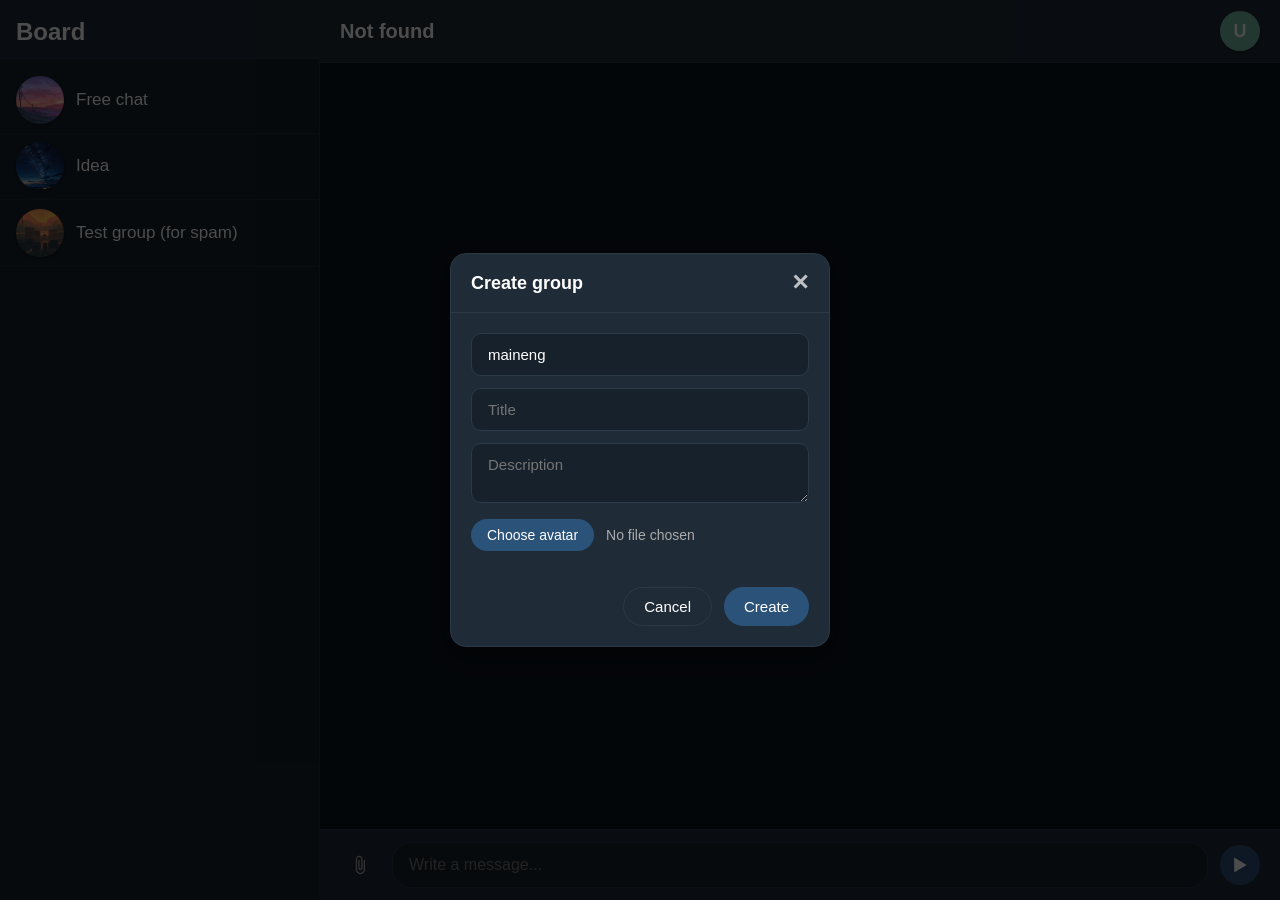
<file: index.html>
<!DOCTYPE html>
<html>

<head>
  <meta charset="UTF-8">
  <meta name="viewport" content="width=device-width, initial-scale=1.0, maximum-scale=1.0, user-scalable=yes">
  <title>Board - free imageboard</title>
  <meta name="keywords" content="imageboard,chan,имиджборд,anonymous,двач,4chan,image board,ru imageboard,image based,ру анонимные чаты,анонимный ру чат,чат без регестрации,чан,anonchat,anonim chat,free chat">
  <meta name="description" content="Board - is new imageboard like 4chan or двач with anonymous chat without registration, free communication. Create topics, share pictures, discuss freely. Join the community!">
  <meta property="og:title" content="Board imageboard">
  <meta property="og:description" content="Board - is new imageboard like 4chan with anon chat without registration, free communication. Create topics, share pictures, discuss freely. Join the community!">
  <meta property="og:image" content="https://asyncker.github.io/Board/assets/img/board-banner.jpg">
  <meta property="og:url" content="https://asyncker.github.io/Board">
  <meta property="og:type" content="website">
  <meta property="og:site_name" content="Board">
  <meta property="og:locale" content="en_US">
  <link rel="canonical" href="https://asyncker.github.io/Board">
  <link rel="icon" href="https://asyncker.github.io/Board/assets/img/board.png" type="image/png">
  <link rel="stylesheet" href="assets/css/style.css?v=0.7.1">
</head>

<body>
  <div class="app">
    <div class="sidebar">
      <div class="sidebar-header">Board</div>
      <ul class="contact-list"></ul>
    </div>
    <div class="chat">
      <div class="chat-header">
        <div class="chat-title" id="chatTitle">Load...</div>
        <div class="avatar-small profile-icon" id="profileIcon" onclick="document.getElementById('profileMenu').classList.toggle('show');"></div>
      </div>
      <div class="profile-menu" id="profileMenu">
        <div class="menu-header">
          <div class="menu-username" id="menuUsername" onclick="openProfileModal()"></div>
        </div>
        <div class="menu-items">
          <div class="menu-item" onclick="openProfileModal()">
            <svg class="svg-small" viewBox="0 0 24 24">
              <path d="M12 12c2.21 0 4-1.79 4-4s-1.79-4-4-4-4 1.79-4 4 1.79 4 4 4zm0 2c-2.67 0-8 1.34-8 4v2h16v-2c0-2.66-5.33-4-8-4z"/>
            </svg>
            Edit Profile
          </div>
          <div class="menu-item" onclick="openGroupModal()">
            <svg class="svg-small" viewBox="0 0 24 24">
              <path d="M12 2C6.48 2 2 6.48 2 12s4.48 10 10 10 10-4.48 10-10S17.52 2 12 2zm5 11h-4v4h-2v-4H7v-2h4V7h2v4h4v2z" />
            </svg>
            Create group
          </div>
        </div>
      </div>
      <div class="messages" id="messages"></div>
      <div class="chat-footer">
        <button class="attach-btn" id="attachBtn">
          <svg class="svg-small" viewBox="0 0 24 24" width="24" height="24">
            <path d="M16.5 6v11.5c0 2.21-1.79 4-4 4s-4-1.79-4-4V5c0-1.38 1.12-2.5 2.5-2.5s2.5 1.12 2.5 2.5v10.5c0 .55-.45 1-1 1s-1-.45-1-1V6H10v9.5c0 1.38 1.12 2.5 2.5 2.5s2.5-1.12 2.5-2.5V5c0-2.21-1.79-4-4-4S7 2.79 7 5v12.5c0 3.04 2.46 5.5 5.5 5.5s5.5-2.46 5.5-5.5V6h-1.5z"/>
          </svg>
        </button>
        <textarea type="text" class="message-input" id="messageInput" placeholder="Write a message..." rows="1"></textarea>
        <button class="send-btn" id="sendBtn">
          <svg class="svg-small" viewBox="0 0 24 24" width="24" height="24">
            <path d="M5 3v18l15-9L5 3z" />
          </svg>
        </button>
        <input type="file" id="fileInput" style="display: none">
      </div>
    </div>
  </div>

  <div class="modal-overlay" id="groupModal">
    <div class="modal">
      <div class="modal-header">
        <span>Create group</span>
        <span class="modal-close" onclick="closeGroupModal()">✕</span>
      </div>
      <div class="modal-body">
        <input type="text" class="modal-input" id="groupName" placeholder="Name">
        <input type="text" class="modal-input" id="groupTitle" placeholder="Title">
        <textarea class="modal-input" id="groupDescription" placeholder="Description" rows="2"></textarea>
        <div class="modal-file">
          <label for="groupAvatar" class="modal-file-label">Choose avatar</label>
          <span class="modal-file-name" id="avatarFileName">No file chosen</span>
          <input type="file" id="groupAvatar" accept="image/*" style="display: none">
        </div>
      </div>
      <div class="modal-footer">
        <button class="modal-btn modal-btn-cancel" onclick="closeGroupModal()">Cancel</button>
        <button class="modal-btn modal-btn-create" onclick="createGroupFromModal()">Create</button>
      </div>
    </div>
  </div>

  <div class="modal-overlay" id="profileModal">
    <div class="modal">
      <div class="modal-header">
        <span>Edit Profile</span>
        <span class="modal-close" onclick="closeProfileModal()">✕</span>
      </div>
      <div class="modal-body">
        <input type="text" class="modal-input" id="profileUsername" placeholder="Username" value="user">
        <div class="color-input-row">
          <input type="text" class="modal-input" id="profileColor" placeholder="Color (hex)" value="#a0d6ff">
        </div>
        <div class="modal-file">
          <label for="profileAvatar" class="modal-file-label">Choose avatar</label>
          <span class="modal-file-name" id="profileAvatarFileName">No file chosen</span>
          <input type="file" id="profileAvatar" accept="image/*" style="display: none">
        </div>
      </div>
      <div class="modal-footer">
        <button class="modal-btn modal-btn-cancel" onclick="closeProfileModal()">Cancel</button>
        <button class="modal-btn modal-btn-create" onclick="saveProfile()">Save</button>
      </div>
    </div>
  </div>
  
  <script src="assets/js/api.js?v=0.7.1"></script>
  <script src="assets/js/group.js?v=0.7.1"></script>
  <script src="assets/js/script.js?v=0.7.1"></script>
</body>
</html>
</file>
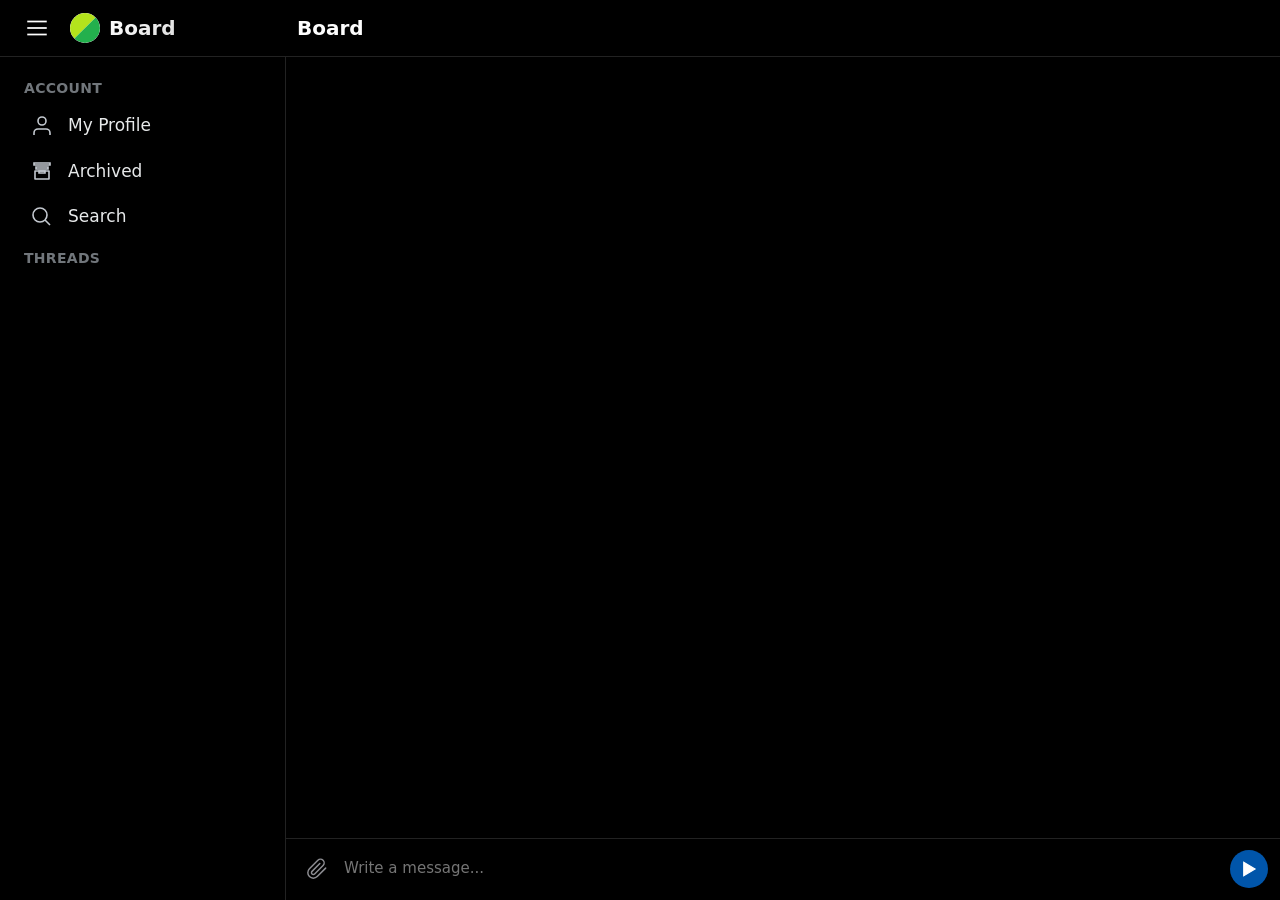
<file: new/index.html>
<!DOCTYPE html>
<html>
<head>
  <meta charset="UTF-8">
  <meta name="viewport" content="width=device-width, initial-scale=1.0">
  <title>Board</title>
  <link rel="icon" href="https://asyncker.github.io/Board/assets/img/board.png" type="image/png">
  <link rel="stylesheet" href="global.css">
  <link rel="stylesheet" href="threads.css">
</head>
<body>
  <div class="app">
    <div class="header">
      <div class="header-left">
        <button class="header-burger-icon" id="burgerMenuBtn" aria-label="Menu">
          <svg viewBox="0 0 24 24" fill="none" width="26" height="26" stroke="currentColor">
            <line x1="3" y1="6" x2="21" y2="6"></line>
            <line x1="3" y1="12" x2="21" y2="12"></line>
            <line x1="3" y1="18" x2="21" y2="18"></line>
          </svg>
        </button>
        <a href="?" class="header-logo">
          <svg width="30" height="30" viewBox="0 0 200 200">
            <g transform="rotate(45, 100, 100)">
              <path d="M 100 100 L 100 0 A 100 100 0 0 0 100 200 Z" fill="#B3E31C" />
              <path d="M 100 100 L 100 0 A 100 100 0 0 1 100 200 Z" fill="#23B04D" />
            </g>
          </svg>
          <div class="header-logo-text" id="brand">Board</div>
        </a>
        <a href="?" class="header-mobile">
          <div class="header-logo-text" id="groupNameMobile">Board</div>
        </a>
      </div>
      <div class="header-right">
        <div class="header-logo-text" id="groupName">Board</div>
      </div>
    </div>
    <div class="main">
      <div class="sidebar" id="sidebarLeft">
        <div class="sidebar-links" id="sidebarLinks">
          <div class="sidebar-head" id="sidebarAccount">ACCOUNT</div>
          <div class="sidebar-link" id="profileSettingBtn">
            <svg viewBox="0 0 24 24" fill="none" stroke="currentColor">
              <path d="M20 21v-2a4 4 0 0 0-4-4H8a4 4 0 0 0-4 4v2"></path>
              <circle cx="12" cy="7" r="4"></circle>
            </svg>
            <span id="sidebarMyProfile">My Profile</span>
          </div>
          <div class="sidebar-link" id="archivedSettingBtn">
            <svg viewBox="0 0 24 24" fill="none" stroke="currentColor">
              <path d="M4 4h16v2H4V4zm2 4h12v2H6V8zm3 4h6v2H9v-2z" stroke-linecap="round"></path>
              <path d="M5 12h14v8H5z" stroke-linejoin="round"></path>
            </svg>
            <span id="sidebarArchive">Archived</span>
          </div>
          <div onclick="" class="sidebar-link" id="searchSettingBtn">
            <svg viewBox="0 0 24 24" fill="none" stroke="currentColor">
              <circle cx="10" cy="10" r="7"></circle>
              <path d="M15 15l5 5"></path>
            </svg>
            <span id="sidebarSearch">Search</span>
          </div>
          <div class="sidebar-head" id="sidebarThreads">THREADS</div>
        </div>
      </div>
      <div class="main-content" id="mainContent">
        <div class="posts-feed">
          <div class="thread-post-container" id="threadPost" style="display: none;">
            <div class="thread-post">
              <div class="thread-post-avatar" id="threadAvatar"></div>
              <div>
                <div class="thread-post-header">
                  <span class="thread-post-username" id="threadUsername">loading...</span>
                  <span class="post-date" id="threadDate">Just now</span>
                </div>
                <div class="thread-post-text" id="threadText">...</div>
                <div class="post-stats">
                  <div class="post-stat-item">
                    <svg viewBox="0 0 24 24" fill="none" stroke="currentColor">
                      <path d="M3 12h18M12 3v18"></path>
                    </svg>
                    <span id="threadCommentsCount">1</span>
                    <span>comments</span>
                  </div>
                  <div class="post-stat-item">
                    <svg viewBox="0 0 24 24" fill="none" stroke="currentColor">
                      <path d="M1 12s4-8 11-8 11 8 11 8-4 8-11 8-11-8-11-8z"></path><circle cx="12" cy="12" r="3"></circle>
                    </svg>
                    <span id="threadViewsCount">1</span>
                    <span>views</span>
                  </div>
                </div>
              </div>
            </div>
          </div>
          <div class="posts-header posts-header-padding" id="groupPost" style="display: none; background: linear-gradient(180deg, #000000, #000000);">
            <div class="posts-icon" id="groupAvatar"></div>
            <div class="posts-text">
              <h1 class="posts-name" id="groupTitle">...</h1>
              <div class="posts-description" id="groupText">Loading...</div>
              <div class="posts-stats"><strong></strong></div>
              <div class="posts-header-actions" id="headerActions">
                <button class="posts-action-pill" id="favoriteGlobalBtn">
                  <svg viewBox="0 0 24 24" fill="none" stroke="currentColor">
                    <path d="M12 2L15.09 8.26L22 9.27L17 14.14L18.18 21.02L12 17.77L5.82 21.02L7 14.14L2 9.27L8.91 8.26L12 2z" stroke-linejoin="round"></path>
                  </svg>
                  <span id="like">Favorite</span>
                </button>
                <button class="posts-action-pill" id="archiveGlobalBtn">
                  <svg viewBox="0 0 24 24" fill="none" stroke="currentColor">
                    <path d="M4 4h16v2H4V4zm2 4h12v2H6V8zm3 4h6v2H9v-2z" stroke-linecap="round"></path>
                    <path d="M5 12h14v8H5z" stroke-linejoin="round"></path>
                  </svg>
                  <span id="archive">Archive</span>
                </button>
              </div>
            </div>
          </div>
          <div id="posts"></div>
        </div>
        <div class="input-area">
          <div class="input-attachments-preview-area" id="attachmentPreviewArea"></div>
          <div class="input-row">
            <input type="file" id="attachFileInput" multiple="multiple" accept="*" style="display: none;" />
            <button class="input-attach-btn" id="attachFileBtn" type="button" aria-label="Attach files">
              <svg viewBox="0 0 24 24" fill="none" width="22" height="22" stroke="currentColor">
                <path d="M21.44 11.05l-9.19 9.19a6 6 0 0 1-8.49-8.49l9.19-9.19a4 4 0 0 1 5.66 5.66l-9.2 9.19a2 2 0 0 1-2.83-2.83l8.49-8.48" stroke-linecap="round"></path>
              </svg>
            </button>
            <div class="input-textarea-wrapper">
              <textarea class="input-textarea-dynamic" id="inputTextareaThread" rows="1" placeholder="Write a message..."></textarea>
            </div>
            <button class="input-send-btn" id="inputSendThreadBtn">
              <svg viewBox="0 0 24 24" fill="none" width="18" height="18" stroke="currentColor">
                <path d="M5 3v18l15-9L5 3z" fill="white"></path>
              </svg>
            </button>
          </div>
        </div>
      </div>
    </div>
  </div>
  <div class="modal-overlay" id="modalProfile">
    <div class="modal-container">
      <div class="modal-header">
        <h2 id="modalEditProfile">Edit Profile</h2>
        <button class="modal-close" id="modalCloseBtn"><svg width="34" height="18" viewBox="0 0 24 24" stroke="currentColor"><path d="M18 6L6 18M6 6l12 12"></path></svg></button>
      </div>
      <div class="modal-body">
        <div class="modal-avatar-section">
          <div class="modal-avatar-preview" id="modalUploadAvatarBtn" onclick="modalAvatarInput.click()"></div>
          <input type="file" id="modalAvatarInput" accept="image/jpeg,image/png,image/gif,image/webp" style="display:none;">
        </div>
        <div class="modal-input-group">
          <label for="modalUsername" id="modalEditUsername">👤 Username</label>
          <input type="text" id="modalUsername" class="modal-input" placeholder="Your username" maxlength="32">
        </div>
        <div class="modal-input-group">
          <label for="modalToken" id="modalEditAccessToken">🗝️ Access token</label>
          <input type="text" id="modalToken" class="modal-input" placeholder="Your token" maxlength="32">
        </div>
        <div class="modal-input-group">
          <label for="modalColor" id="modalEditUsernameColor">🎨 Username color</label>
          <input type="color" id="modalColor" class="modal-input-color">
        </div>
        <div class="modal-input-group" style="display: none;">
          <label for="modalLanguage" id="modalEditLanguage">🌐 Language</label>
          <select id="modalLanguage" class="modal-input">
            <option value="en">English</option>
            <option value="ru">Русский</option>
          </select>
        </div>
      </div>
      <div class="modal-footer">
        <button class="modal-btn modal-secondary-btn" id="modalCancelBtn">Cancel</button>
        <button class="modal-btn modal-primary-btn" id="modalSaveProfileBtn">Save</button>
      </div>
    </div>
  </div>
  <script src="utils.js"></script>
  <script src="api.js"></script>
  <script src="main.js"></script>
</body>
</html>
</file>
<file: assets/css/style.css>
:root {
  --bg-primary: #17212b;
  --bg-secondary: #1f2c38;
  --bg-chat: #0b141f;
  --border: #2b3a47;
  --accent: #2b5278;
  --accent-hover: #3a6a99;
  --text: #ffffff;
  --text-muted: #aaaaaa;
  --text-url: #8888f7;
  --scroll-track: #1a2a3a;
  --scroll-thumb: #4a5f73;
  --scroll-thumb-hover: #5f7a94;
}

* {
  margin: 0;
  padding: 0;
  box-sizing: border-box;
  font-family: -apple-system, BlinkMacSystemFont, 'Segoe UI', Roboto, Helvetica, Arial, sans-serif;
  color: var(--text);
}

a {
  color: var(--text-url);
  text-decoration: none;
}

body {
  display: flex;
  align-items: center;
  justify-content: center;
  min-height: 100vh;
  background: var(--bg-primary);
}

.app {
  width: 100%;
  height: 100vh;
  display: flex;
  overflow: hidden;
  position: relative;
  background: var(--bg-primary);
}

.sidebar {
  width: 320px;
  border-right: 1px solid var(--bg-secondary);
  display: flex;
  flex-direction: column;
  flex-shrink: 0;
  background: var(--bg-primary);
}

.sidebar-header {
  padding: 18px 16px 12px;
  font-size: 24px;
  font-weight: 600;
  border-bottom: 1px solid var(--border);
  background: var(--bg-secondary);
}

.contact-list {
  list-style: none;
  overflow-y: auto;
  flex: 1;
  padding: 8px 0;
}

.contact-item {
  display: flex;
  align-items: center;
  gap: 12px;
  padding: 8.75px 16px;
  border-bottom: 1px solid var(--bg-secondary);
  cursor: pointer;
  background: var(--bg-primary);
}

.contact-avatar {
  width: 48px;
  height: 48px;
  border-radius: 50%;
  background: var(--accent);
  display: flex;
  align-items: center;
  justify-content: center;
  font-weight: 500;
  font-size: 18px;
  flex-shrink: 0;
  text-transform: uppercase;
  box-shadow: 0 2px 4px rgba(0,0,0,0.3);
}

.contact-info h4 {
  font-size: 17px;
  font-weight: 500;
  line-height: 1.3;
}

.chat {
  flex: 1;
  display: flex;
  flex-direction: column;
  background: var(--bg-chat);
  min-width: 0;
}

.chat-header {
  padding: 11px 20px;
  background: var(--bg-secondary);
  border-bottom: 1px solid var(--border);
  font-size: 20px;
  font-weight: 600;
  display: flex;
  align-items: center;
  justify-content: space-between;
}

.messages {
  flex: 1;
  padding: 20px;
  overflow-y: auto;
  display: flex;
  flex-direction: column;
  gap: 12px;
}

.message-row {
  display: flex;
  align-items: flex-end;
  gap: 10px;
  max-width: 85%;
}

.bubble {
  background: var(--bg-secondary);
  padding: 10px 14px;
  border-radius: 18px 18px 18px 4px;
  word-break: break-word;
}

.bubble .name {
  font-weight: 600;
  font-size: 14px;
  margin-bottom: 4px;
}

.bubble .text {
  font-size: 16px;
  line-height: 1.4;
}

.chat-footer {
  padding: 12px 20px;
  background: var(--bg-secondary);
  border-top: 1px solid var(--border);
  display: flex;
  align-items: center;
  gap: 12px;
}

.svg-small {
  width: 20px;
  height: 20px;
  fill: white;
}

.view-content {
  max-width: 480px;
  border-radius: 12px;
  overflow: hidden;
  margin: 4px 0 2px;
}

.view-content img, .view-content video {
  width: 100%;
  height: auto;
  display: block;
}

.message-input {
  flex: 1;
  background: var(--bg-primary);
  border: 1px solid var(--border);
  border-radius: 20px;
  padding: 10px 16px;
  font-size: 16px;
  outline: none;
  resize: none;
  min-height: 40px;
  max-height: 200px;
  line-height: 1.5;
  font-family: inherit;
  overflow-y: auto;
}

.message-input::-webkit-scrollbar {
  width: 4px;
}

.message-input::-webkit-scrollbar-track {
  background: var(--scroll-track);
  border-radius: 2px;
}

.message-input::-webkit-scrollbar-thumb {
  background: var(--scroll-thumb);
  border-radius: 2px;
}

.message-input:focus {
  border-color: var(--accent);
}

.contact-list::-webkit-scrollbar {
  width: 6px;
}

.contact-list::-webkit-scrollbar-track {
  background: var(--scroll-track);
  border-radius: 3px;
}

.contact-list::-webkit-scrollbar-thumb {
  background: var(--scroll-thumb);
  border-radius: 3px;
}

.contact-list::-webkit-scrollbar-thumb:hover {
  background: var(--scroll-thumb-hover);
}

.send-btn {
  background: var(--accent);
  border: none;
  border-radius: 50%;
  width: 40px;
  height: 40px;
  display: flex;
  align-items: center;
  justify-content: center;
  cursor: pointer;
  transition: 0.2s;
}

.send-btn:hover {
  background: var(--accent-hover);
}

.avatar-small {
  width: 40px;
  height: 40px;
  border-radius: 50%;
  background: var(--accent);
  display: flex;
  align-items: center;
  justify-content: center;
  text-transform: uppercase;
  font-size: 15px;
  flex-shrink: 0;
  cursor: pointer;
  box-shadow: 0 2px 4px rgba(0,0,0,0.3);
  user-select: none;
  -webkit-user-select: none;
  -moz-user-select: none;
  -ms-user-select: none;
}

.profile-icon {
  display: flex;
  font-size: 18px;
  cursor: pointer;
  margin-left: auto;
}

.profile-menu {
  position: absolute;
  top: 70px;
  right: 20px;
  background: var(--bg-secondary);
  border-radius: 12px;
  box-shadow: 0 4px 12px rgba(0,0,0,0.5);
  display: none;
  width: 200px;
  z-index: 1000;
  border: 1px solid var(--border);
  font-weight: 600;
}

.menu-header {
  padding: 16px 16px 16px;
  border-bottom: 1px solid var(--border);
}

.chat-title {
  cursor: pointer;
}

.menu-items {
  padding: 8px 0;
  font-weight: 400;
}

.menu-item {
  padding: 12px 16px;
  cursor: pointer;
  transition: 0.2s;
  font-size: 15px;
  display: flex;
  align-items: center;
  gap: 12px;
}

.show {
  display: block;
}

.messages::-webkit-scrollbar {
  width: 6px;
}

.messages::-webkit-scrollbar-track {
  background: var(--scroll-track);
  border-radius: 3px;
}

.messages::-webkit-scrollbar-thumb {
  background: var(--scroll-thumb);
  border-radius: 3px;
}

.messages::-webkit-scrollbar-thumb:hover {
  background: var(--scroll-thumb-hover);
}

.menu-username {
  cursor: pointer;
}

.modal-overlay {
  position: fixed;
  top: 0; left: 0; right: 0; bottom: 0;
  background: rgba(0,0,0,0.7);
  display: none;
  align-items: center;
  justify-content: center;
  z-index: 2000;
}

.modal {
  background: var(--bg-secondary);
  border-radius: 16px;
  width: 90%;
  max-width: 380px;
  box-shadow: 0 8px 24px rgba(0,0,0,0.5);
  border: 1px solid var(--border);
}

.modal-header {
  padding: 16px 20px;
  border-bottom: 1px solid var(--border);
  display: flex;
  justify-content: space-between;
  align-items: center;
  font-weight: 600;
  font-size: 18px;
}

.modal-close {
  font-size: 22px;
  cursor: pointer;
  opacity: 0.7;
  transition: opacity 0.2s;
}

.modal-close:hover {
  opacity: 1;
}

.modal-body {
  padding: 20px;
}

.modal-input {
  width: 100%;
  background: var(--bg-primary);
  border: 1px solid var(--border);
  border-radius: 10px;
  padding: 12px 16px;
  margin-bottom: 12px;
  font-size: 15px;
  outline: none;
}

.modal-input:focus {
  border-color: var(--accent);
}

.modal-file {
  display: flex;
  align-items: center;
  gap: 12px;
}

.modal-file-label {
  background: var(--accent);
  padding: 8px 16px;
  border-radius: 20px;
  font-size: 14px;
  cursor: pointer;
  transition: background 0.2s;
  flex-wrap: nowrap;
  white-space: nowrap;
}

.modal-file-label:hover {
  background: var(--accent-hover);
}

.modal-file-name {
  font-size: 14px;
  color: var(--text-muted);
  overflow: hidden;
  text-overflow: ellipsis;
}

.modal-footer {
  padding: 16px 20px 20px;
  display: flex;
  gap: 12px;
  justify-content: flex-end;
}

.modal-btn {
  padding: 10px 20px;
  border-radius: 24px;
  font-size: 15px;
  font-weight: 500;
  cursor: pointer;
  border: none;
  transition: 0.2s;
}

.modal-btn-cancel {
  background: transparent;
  border: 1px solid var(--border);
}

.modal-btn-cancel:hover {
  background: var(--border);
}

.modal-btn-create {
  background: var(--accent);
}

.modal-btn-create:hover {
  background: var(--accent-hover);
}

textarea.modal-input {
  resize: vertical;
}

.contact-avatar[style*="background-image"],
.avatar-small[style*="background-image"] {
  background-size: cover;
  background-position: center;
  background-repeat: no-repeat;
}

.contact-item.selected {
  background: var(--accent);
  opacity: 0.9;
}

.attach-btn {
  background: transparent;
  border: none;
  width: 40px;
  height: 40px;
  display: flex;
  align-items: center;
  justify-content: center;
  cursor: pointer;
  flex-shrink: 0;
}

.attach-btn svg {
  fill: var(--text-muted);
}

.attach-btn:hover svg {
  fill: var(--text);
}

.view-content img,
.view-content video {
  max-height: 70vh;
  border-radius: 8px;
}

.view-content audio {
  width: 300px;
}

.bubble .name {
  display: flex;
  justify-content: space-between;
  align-items: baseline;
  gap: 8px;
}

.message-date {
  font-size: 0.7rem;
  font-weight: 400;
  color: #8a9aa8;
  margin-left: auto;
}

@media (max-width: 730px) {
  .sidebar {
    display: none;
  }

  .avatar-small {
    width: 38px;
    height: 38px;
  }
}
</file>
<file: new/global.css>
* {
  margin: 0;
  padding: 0;
  box-sizing: border-box;
}
/*color: #B3E31C*/

body {
  background-color: #000;
  font-family: system-ui, -apple-system, 'Segoe UI', Roboto, 'Helvetica Neue', sans-serif;
  color: #e7e9ea;
  line-height: 1.5;
  overflow-x: hidden;
}

a {
  color: inherit;
  text-decoration: none;
}

svg {
  stroke-width: 1.6;
}

::-webkit-scrollbar {
  width: 5px;
  background: #000;
}

::-webkit-scrollbar-thumb {
  background: #2c2c2c;
  border-radius: 20px;
}

.app {
  display: flex;
  flex-direction: column;
  min-height: 100vh;
}

.main {
  flex: 1;
  display: flex;
  flex-direction: row;
  width: 100%;
  background: #000;
}

.main-content {
  flex: 1;
  background: #000;
  border-left: 1px solid #222;
  display: flex;
  flex-direction: column;
  transition: filter 0.3s ease;
}

.header {
  position: sticky;
  top: 0;
  background-color: #000;
  border-bottom: 1px solid #222;
  display: flex;
  align-items: center;
  gap: 12px;
  z-index: 10;
}

.header-left {
  width: 285px;
  display: flex;
  padding: 7px 16px;
  align-items: center;
  gap: 12px;
}

.header-burger-icon {
  background: transparent;
  border: none;
  cursor: pointer;
  display: flex;
  padding: 8px;
}

.header-burger-icon svg {
  stroke: #fff;
}

.header-logo {
  display: flex;
  gap: 9px;
  cursor: pointer;
}

.header-logo svg {
  background-color: #fff;
  border-radius: 50%;
}

.header-logo-text {
  font-weight: 800;
  font-size: 20px;
  background: linear-gradient(135deg, #ffffff, #dddddd);
  background-clip: text;
  -webkit-background-clip: text;
  color: transparent;
}

.sidebar {
  width: 285px;
  background: #000;
  position: sticky;
  top: 60px;
  height: calc(100vh - 60px);
  overflow-y: auto;
  padding: 10px 12px 20px 16px;
}

.sidebar-links {
  display: flex;
  flex-direction: column;/*gap: 2px;*/
  overflow-y: auto;
  overflow-x: hidden;
  scrollbar-width: thin;
  scrollbar-color: #000000 #000000;
}

.sidebar-item {
  display: flex;
  align-items: center;
  gap: 14px;
  cursor: pointer;
  color: #e7e9ea;
  font-weight: 500;
  border-radius: 12px;
  padding: 8px 8px;
  font-size: 18px;
}

.sidebar-item:hover {
  background: #16181c;
}

.sidebar-item-image {
  width: 36px;
  height: 36px;
  border-radius: 50%;
  background-size: cover;
  background-position: center;
  background: #000;
  align-items: center;
  justify-content: center;
  flex-shrink: 0;
}

.sidebar-link {
  display: flex;
  align-items: center;
  gap: 14px;
  cursor: pointer;
  color: #e7e9ea;
  font-weight: 500;
  border-radius: 12px;
  padding: 10px 14px;
  font-size: 17px;
}

.sidebar-link svg {
  width: 24px;
  height: 24px;
  stroke: #c4c9d0;
}

.sidebar-link:hover {
  background: #16181c;
}

.sidebar-head {
  margin: 8px 0 4px 8px;
  font-size: 14px;
  font-weight: 600;
  color: #71767b;
  letter-spacing: 0.3px;
}

.modal-overlay {
  position: fixed;
  top: 0;
  width: 100%;
  height: 100%;
  background: rgba(0, 0, 0, 0.85);
  backdrop-filter: blur(8px);
  display: none;
  align-items: center;
  justify-content: center;
  z-index: 40;
}

.modal-overlay.active {
  display: flex;
}

.modal-container {
  background: #0f0f12;
  border-radius: 32px;
  width: 90%;
  max-width: 520px;
  transition: transform 0.2s cubic-bezier(0.2, 0.9, 0.4, 1.1);
}

.modal-header {
  display: flex;
  justify-content: space-between;
  padding: 14px 24px;
  border-bottom: 1px solid #26262c;
}

.modal-close {
  background: #1e1e24;
  border: none;
  border-radius: 50%;
  display: flex;
  align-items: center;
  cursor: pointer;
  color: #aaa;
  transition: all 0.2s;
}

.modal-close:hover {
  background: #2c2c34;
  color: #fff;
}

.modal-body {
  padding: 24px 28px 12px;
}

.modal-avatar-section {
  display: flex;
  flex-direction: column;
  align-items: center;
}

.modal-avatar-preview {
  width: 94px;
  height: 94px;
  border-radius: 50%;
  background: linear-gradient(145deg, #2a2a2e, #1c1c20);
  box-shadow: 0 8px 20px rgba(0, 0, 0, 0.4), 0 0 0 3px rgba(179, 227, 28, 0.2);
  background-size: cover;
  background-position: center;
  transition: all 0.2s;
  cursor: pointer;
}

.modal-input-group {
  display: flex;
  flex-direction: column;
  gap: 7px;
  margin-top: 28px;
}

.modal-input {
  background: #131316;
  border: 1px solid #2c2c32;
  border-radius: 24px;
  padding: 10px 18px;
  font-size: 16px;
  color: #fff;
  outline: none;
  transition: all 0.2s;
}

.modal-input-color {
  background: #131316;
  width: 100%;
  height: 42px;
  cursor: pointer;
}

.modal-footer {
  padding: 12px 28px 26px;
  display: flex;
  justify-content: flex-end;
  gap: 12px;
}

.modal-btn {
  padding: 10px 24px;
  border-radius: 40px;
  font-weight: 600;
  font-size: 15px;
  cursor: pointer;
  transition: 0.15s;
}

.modal-primary-btn {
  background: #B3E31C;
  border: none;
  color: #000;
}

.modal-primary-btn:hover {
  background: #c8f042;
}

.modal-secondary-btn {
  background: transparent;
  border: 1px solid #3a3a42;
  color: #ccc;
}

.modal-secondary-btn:hover {
  background: #2a2a2a;
}

.header-mobile {
  display: none;
}

.header-right {
  flex: 1;
  min-width: 0;
  overflow: hidden;
}

#groupName, #groupNameMobile {
  width: 99.5%;
}

@media (max-width: 730px) {
  .header-mobile {
    display: block;
  }
  .header-right, .header-logo {
    display: none;
  }
  .header-left {
    width: 100%;
    gap: 4px;
  }
  .sidebar {
    position: fixed;
    top: 0;
    left: 0;
    width: 285px;
    max-width: 85vw;
    height: 100vh;
    z-index: 2;
    background: #000;
    border-right: 1px solid #222;
    transform: translateX(-100%);
    transition: transform 0.3s cubic-bezier(0.2, 0.9, 0.4, 1.1);
    padding-top: 70px;
    overflow-y: auto;
    opacity: 1;
  }
}
</file>
<file: new/threads.css>
.posts-icon {
  display: flex;
  align-items: center;
  justify-content: center;
  width: 100px;
  height: 100px;
  border-radius: 100%;
  background-size: cover;
  background-position: center;
  color: #000;
}

.posts-description {
  font-size: 15px;
  color: #b0b3b8;
  max-width: 95%;
}

.posts-feed {
  flex: 1;
  overflow-y: auto;
  display: flex;
  flex-direction: column;
  scroll-behavior: smooth;
}

.posts-header {
  display: flex;
  flex-wrap: wrap;
  border-bottom: 1px solid #222;
}

.posts-header-padding {
  padding: 24px 24px 24px 24px;
}

.posts-text {
  flex: 1;
  padding-left: 30px;
}

.posts-name {
  font-size: 38px;
  font-weight: 900;
  line-height: 1.1;
  margin-bottom: 8px;
  color: #ffffff;
  word-break: break-word;
}

.posts-stats {
  margin-top: 8px;
  font-size: 14px;
  color: #71767b;
}

.posts-header-actions {
  display: flex;
  align-items: center;
  gap: 8px;
  margin-top: 10px;
}

.posts-action-pill {
  display: flex;
  align-items: center;
  gap: 6px;
  background: transparent;
  border: none;
  padding: 6px 4px;
  border-radius: 40px;
  font-weight: 550;
  font-size: 14px;
  cursor: pointer;
  transition: all 0.2s ease;
  color: #b0b3b8;
  backdrop-filter: blur(4px);
}

.posts-action-pill svg {
  width: 18px;
  height: 18px;
  stroke: currentColor;
  stroke-width: 1.7;
  fill: none;
  transition: all 0.2s;
}

.post-item {
  padding: 12px 16px;
  display: flex;
  gap: 14px;
  max-width: 85%;
}

.post-main {
  flex: 1;
}

.post-avatar {
  display: flex;
  align-items: center;
  justify-content: center;
  width: 42px;
  height: 42px;
  border-radius: 50%;
  font-size: 22px;
  text-transform: uppercase;
  cursor: pointer;
  margin-top: 4px;
  background: #b0b3b8; /*b3e31c*/
}

.post-header {
  display: flex;
  align-items: baseline;
  gap: 8px;
}

.post-username {
  font-weight: 700;
  font-size: 15px;
}

.post-date {
  color: #71767b;
  font-size: 12px;
}

.post-content {
  font-size: 15px;
  margin: 4px 0 10px 0;
  word-break: break-word;
  white-space: pre-wrap;
}

.post-stats {
  display: flex;
  gap: 28px;
  color: #71767b;
  font-size: 13px;
}

.post-stat-item {
  display: flex;
  align-items: center;
  gap: 6px;
  cursor: pointer;
}

.post-stat-item svg {
  width: 18px;
  height: 18px;
}

.post-stat-count {
  font-weight: 500;
}

.input-area {
  position: sticky;
  bottom: 0;
  background: #000;
  border-top: 1px solid #222;
  padding: 0px 12px 12px 16px;
}

.input-row {
  display: flex;
  align-items: flex-end;
  gap: 12px;
  /*border-radius: 24px;
  background: #0c0c0e;
  padding: 6px 10px 6px 16px;
  border: 1px solid #222;*/
}

.input-textarea-wrapper {
  flex: 1;
  display: flex;
}

.input-textarea-dynamic {
  width: 100%;
  background: transparent;
  border: none;
  color: #efeff1;
  font-family: inherit;
  font-size: 15px;
  line-height: 1.45;
  resize: none;
  outline: none;
  max-height: 120px;
  overflow-y: auto;
  padding: 8px 0;
}

.input-attach-btn {
  background: none;
  border: none;
  cursor: pointer;
  display: flex;
  align-items: center;
  justify-content: center;
  padding: 8px 4px;
  color: #8e8e93;
  border-radius: 40px;
}

.input-send-btn {
  background: #0055aa;
  border: none;
  border-radius: 32px;
  width: 38px;
  height: 38px;
  display: flex;
  align-items: center;
  justify-content: center;
  cursor: pointer;
  transition: background 0.2s, transform 0.1s;
  flex-shrink: 0;
}

.input-send-btn svg {
  stroke: #fff;
}

.input-attachments-preview-area {
  margin-bottom: 5px;
  margin-top: 6px;
  display: flex;
  flex-wrap: wrap;
  gap: 8px;
}

.post-media {
  display: flex;
  flex-wrap: wrap;
  gap: 8px;
  margin-top: 10px;
}

.post-media-content {
  max-width: 60%;
  border-radius: 12px;
  cursor: pointer;
  max-height: 62vh;
}

.attach-preview-item {
  position: relative;
  display: inline-block;
  border-radius: 12px;
  overflow: hidden;
  background: #1a1a1e;
  border: 1px solid #333;
}

.attach-preview-img {
  width: 80px;
  height: 80px;
  object-fit: cover;
  display: block;
}

.attach-preview-video {
  width: 80px;
  height: 80px;
  object-fit: cover;
}

.attach-preview-file {
  width: 80px;
  height: 80px;
  display: flex;
  align-items: center;
  justify-content: center;
  background: #1e1e24;
  color: #aaa;
  font-size: 12px;
  text-align: center;
  word-break: break-word;
  padding: 5px;
}

.attach-remove-btn {
  position: absolute;
  top: 2px;
  right: 2px;
  background: rgba(0,0,0,0.7);
  border: none;
  border-radius: 50%;
  width: 20px;
  height: 20px;
  display: flex;
  align-items: center;
  justify-content: center;
  cursor: pointer;
  color: white;
  font-size: 14px;
  backdrop-filter: blur(4px);
}

.attach-remove-btn:hover {
  background: rgba(17, 131, 9, 0.8);
}

.post-audio-player {
  width: 50%;
  height: 40px;
  outline: none;
}



.thread-post {
  padding: 20px 24px;
  display: flex;
  gap: 16px;
}

.thread-post-container {
  border-bottom: 1px solid #222;
  background: #000;
  margin-bottom: 6px;
}

.thread-post-header {
  display: flex;
  align-items: baseline;
  gap: 10px;
  flex-wrap: wrap;
  margin-bottom: 6px;
}

.thread-post-username {
  font-weight: 800;
  font-size: 16px;
}

.thread-post-text {
  font-size: 17px;
  margin-bottom: 16px;
}

.thread-post-avatar {
  width: 52px;
  height: 52px;
  border-radius: 50%;
  display: flex;
  align-items: center;
  justify-content: center;
  font-size: 24px;
  text-transform: uppercase;
  flex-shrink: 0;
  background: #b0b3b8;
}

@media (max-width: 1400px) {
  .post-media-content {
    max-width: 75%;
  }
}
@media (max-width: 730px) {
  .thread-post {
    padding: 16px;
  }
  .posts-icon {
    width: 80px;
    height: 80px;
  }
  .post-avatar {
    width: 38px;
    height: 38px;
    font-size: 20px;
  }
  .post-item {
    max-width: 99%;
    padding: 12px 14px;
  }
  .post-media-content {
    max-width: 97%;
    max-height: 100vh;
  }
  .post-audio-player {
    width: 98%;
    height: 36px;
  }
  .input-area {
    padding: 0px 12px 10px 16px;
  }
  .main-content.blurred {
    filter: blur(4px);
    user-select: none;
  }
}
</file>
